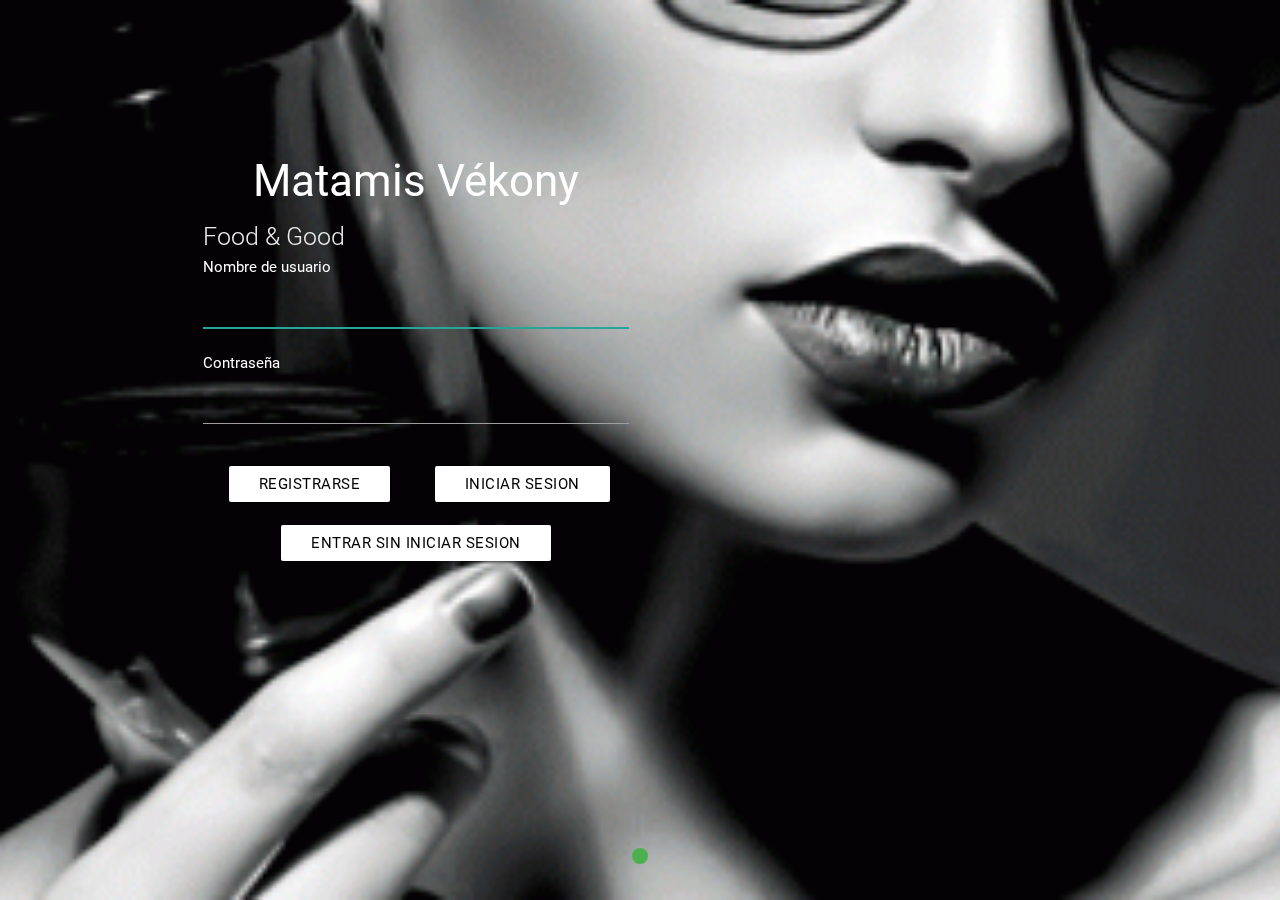
<file: Dulceria/index.html>
<!DOCTYPE html>
<html lang="es">
<head>
	<meta charset="UTF-8">
	<title>Matamis Vékony</title>
	<meta name="viewport" content="width=device-width, initial-scale=1.0" >
	<link rel="stylesheet" href="css/materialize.min.css">
	<link href="https://fonts.googleapis.com/icon?family=Material+Icons" rel="stylesheet">
	<link rel="stylesheet" href="css/style.css">
</head>
<body>
	<div class="slider fullscreen">
		<ul class="slides">
			<li>
				<img class="responsive-img" src="img/First.gif"> <!-- random image -->
				<div class="caption left-align">
					<div class="row">
						<div class="col s12 m10 l7 xl6">
							<h3 class="center-align " font-family="Times New Roman">Matamis Vékony</h3>
							<h5 class="light grey-text text-lighten-3">Food & Good</h5>
							<form action="ingresar.php" class="form_signin" method="POST">
								<h6>Nombre de usuario</h6>
								<input type="text" name="nombre" required autofocus >
								<h6>Contraseña</h6>
								<input type="password" name="contraseña" required>
								<div class="row center-align">
									<div class="col l6 m6 s12 ">
										<br>
										<a id="registrar" class="btn waves-effect white black-text darken-text-2 " href="./php/registro.php">Registrarse</a>
									</div>
									<div class="col l6 m6 s12">
										<br>
										<a id="iniciarsesion" class="btn waves-effect white black-text darken-text-2" href="./php/iniciarsesion.php">Iniciar sesion</a>
									</div>
									<div class="col l12 s12 m12">
										<br>
										<a id="iniciarsesion" class="btn waves-effect white black-text darken-text-2" href="pagprinc.html">Entrar sin iniciar sesion</a>
									</div>
								</div>
							</form>
						</div>
					</div>
				</div>
			</li>
		</ul>
	</div>
</body>
<script src="jquery-3.2.1.min.js"></script>
<script src="js/materialize.min.js"></script>
<script src="js/app.js"></script>
<script>
	$(document).ready(function(){
		$('.slider').slider();
	});
</script>
<!--<SCRIPT type="text/javascript">
      function mi_onload() {
         . . .
      }

      var ventana = window.open("sources/OXXO.mp4")
      if (ventana) ventana.onload = mi_onload
</SCRIPT>-->
</html>
</file>
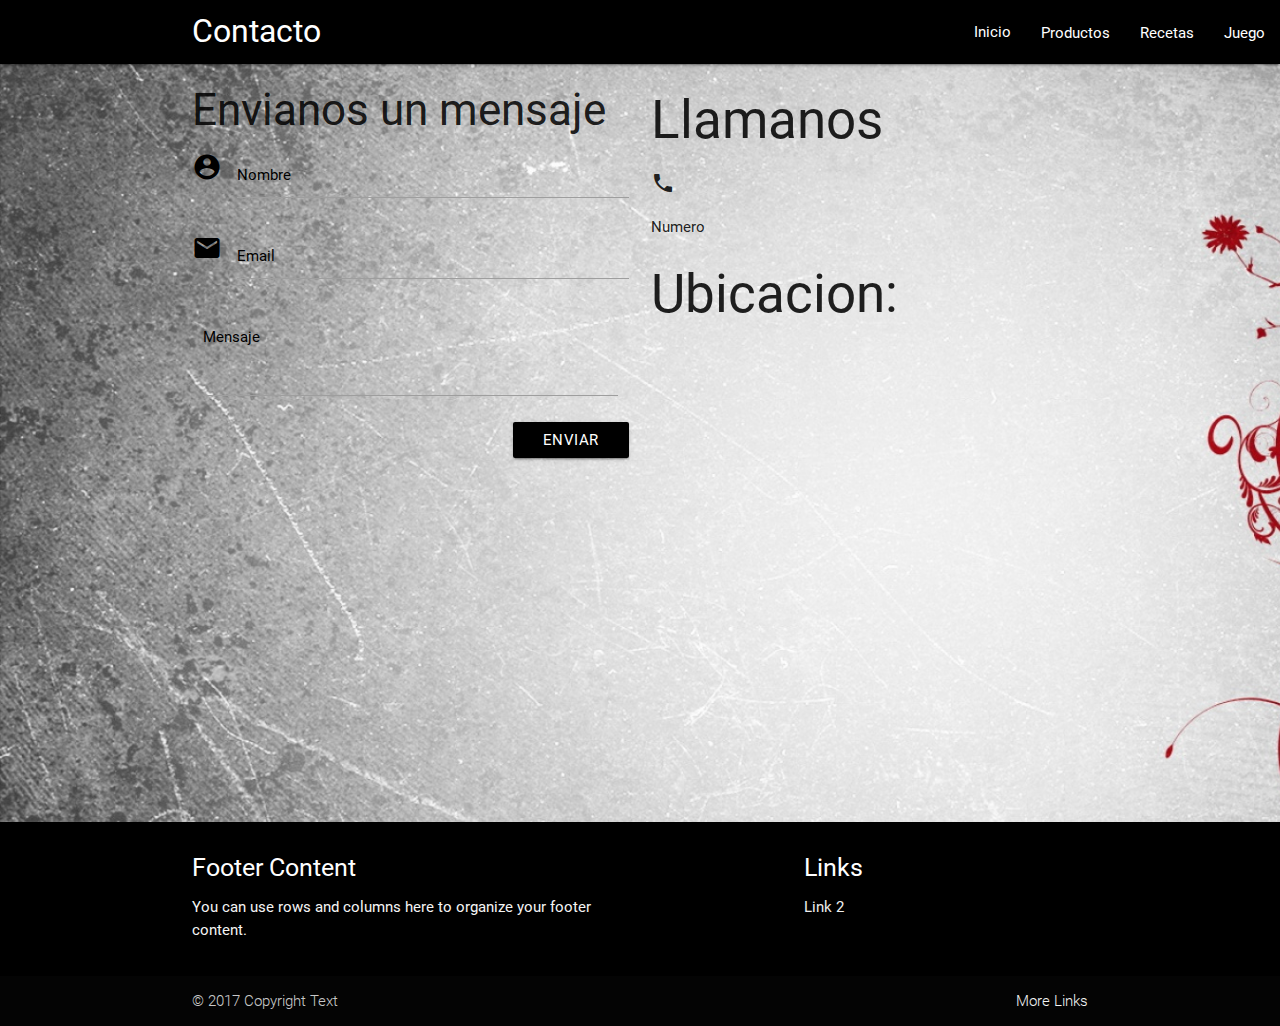
<file: Dulceria/contacto.html>
<!DOCTYPE html>
<html lang="es">
<head>
    <meta charset="UTF-8">
    <title>Matamis Vékony</title>
    <meta name="viewport" content="width=device-width, initial-scale=1.0" >
    <link rel="stylesheet" href="css/materialize.css">
    <link href="https://fonts.googleapis.com/icon?family=Material+Icons" rel="stylesheet">
    <link rel="stylesheet" href="css/style.css">

</head>
<body class="Fondo3">
    <nav>
        <div class="nav-wrapper black">

            <div class="container left-align">
              <a href="#!" class="brand-logo" >Contacto</a>  
          </div>
          <ul class="right hide-on-med-and-down">
            <li><a href="index.html">Inicio</a></li>
            <li><a class="waves-effect" href="productos.html">Productos</a></li>
            <li><a class="waves-effect" href="recetas.html">Recetas</a></li>
            <li><a class="waves-effect" href="juego.html">Juego</a></li>
        </ul>
        <ul id="slide-out" class="side-nav">
            <li><div class="user-view">
              <div class="background">
                <img src="img/fondo1.jpg">
            </div>
            <a href="#!user"><img class="circle" src="img/Dulcehabitante4.png"></a>
            <div class="chip lighten-5 z-depth-1">
                <img src="img/Dulcehabitante.png" alt="Contact Ceci Silva" href="https://www.facebook.com/cecilia.luna.31337">
                Ceci Silva
            </div>
            <div class="chip lighten-5 z-depth-1">
                <img src="img/Dulcehabitante2.png" alt="Contact Vicente andrade">
                Vic. Andrade
            </div>
            <div class="chip">
                <img src="img/Dulcehabitante3.png" alt="Contact Balbu">
                Balbu
            </div>
            <a href="#!name"><span class="white-text name">John Doe</span></a>
            <a href="#!email"><span class="white-text email">jdandturk@gmail.com</span></a>
        </div></li>
        <li><a href="index.html"><i class="material-icons">cloud</i>Inicio</a></li>
        <li><a class="waves-effect" href="productos.html">Productos</a></li>
        <li><a class="waves-effect" href="recetas.html">Recetas</a></li>
        <li><a class="waves-effect" href="juego.html">Juego</a></li>
        <li><a class="waves-effect" href="contacto.html">Contacto</a></li>
        <li><div class="divider"></div></li>
        <li><a class="waves-effect" href="">Cerrar Sesión</a></li>

    </ul>
    <a href="#" data-activates="slide-out" class="button-collapse"><i class="material-icons">menu</i></a>
    
</div>
</nav>
<main>
   <div class="container">
      <div class="row">
        <div class="col s12 m6 ">
          <h3>Envianos un mensaje</h3>
          <form action="mailto:cesos1104@gmail.com">
          <div class="input-field black-text">
            <i class="material-icons prefix">account_circle</i>
            <input type="text" id="icon-prefix" class="validate">
            <label class="black-text" for="icon_mail ">Nombre</label>
            <div class="input-field ">
              <i class="material-icons prefix">mail</i>
              <input type="text" id="icon-prefix" class="validate">
              <label class="black-text" for="icon_mail " data-error="Correo no valido" data-success="Correo valido">Email</label>
            </div>
          </div>
          <div class="input-field col s12">
          <textarea id="textarea1" class="materialize-textarea"></textarea>
          <label class="black-text" for="textarea1">Mensaje</label>
          </div>
          <input type="submit" value="enviar" class="btn black right">
        </div>
        </form>
        <div class="col s12 m6">
          <h2>Llamanos</h2>

          <i class="material-icons">call</i>
          <p>Numero</p>
          <h2>Ubicacion:</h2>
          <iframe class="responsive-img" src="https://www.google.com/maps/embed?pb=!1m14!1m8!1m3!1d7524.857674212772!2d-99.13524687066956!3d19.437069128242204!3m2!1i1024!2i768!4f13.1!3m3!1m2!1s0x0%3A0xe1b6179f1783cac5!2sEx+Teresa+Arte+Actual!5e0!3m2!1ses-419!2smx!4v1508357571626" width="600" height="450" frameborder="0" style="border:0" allowfullscreen></iframe>
        </div>
      </div>
    </div>
</main>
<footer class="page-footer black">
  <div class="container">
    <div class="row">
      <div class="col l6 s12">
        <h5 class="white-text">Footer Content</h5>
        <p class="grey-text text-lighten-4">You can use rows and columns here to organize your footer content.</p>
    </div>
    <div class="col l4 offset-l2 s12">
        <h5 class="white-text">Links</h5>
        <ul>
          <li></li>
          <li><a class="grey-text text-lighten-3" href="#!">Link 2</a></li>
      </ul>
  </div>
</div>
</div>
<div class="footer-copyright">
    <div class="container">
        © 2017 Copyright Text
        <a class="grey-text text-lighten-4 right" href="#!">More Links</a>
    </div>
</div>
</footer>
</body>
<script src="jquery-3.2.1.min.js"></script>
<script src="js/materialize.min.js"></script>
<script>
    $('.carousel').carousel();
    $(".button-collapse").sideNav();
</script>
<script async defer src="https://buttons.github.io/buttons.js"></script>
</html>
</file>
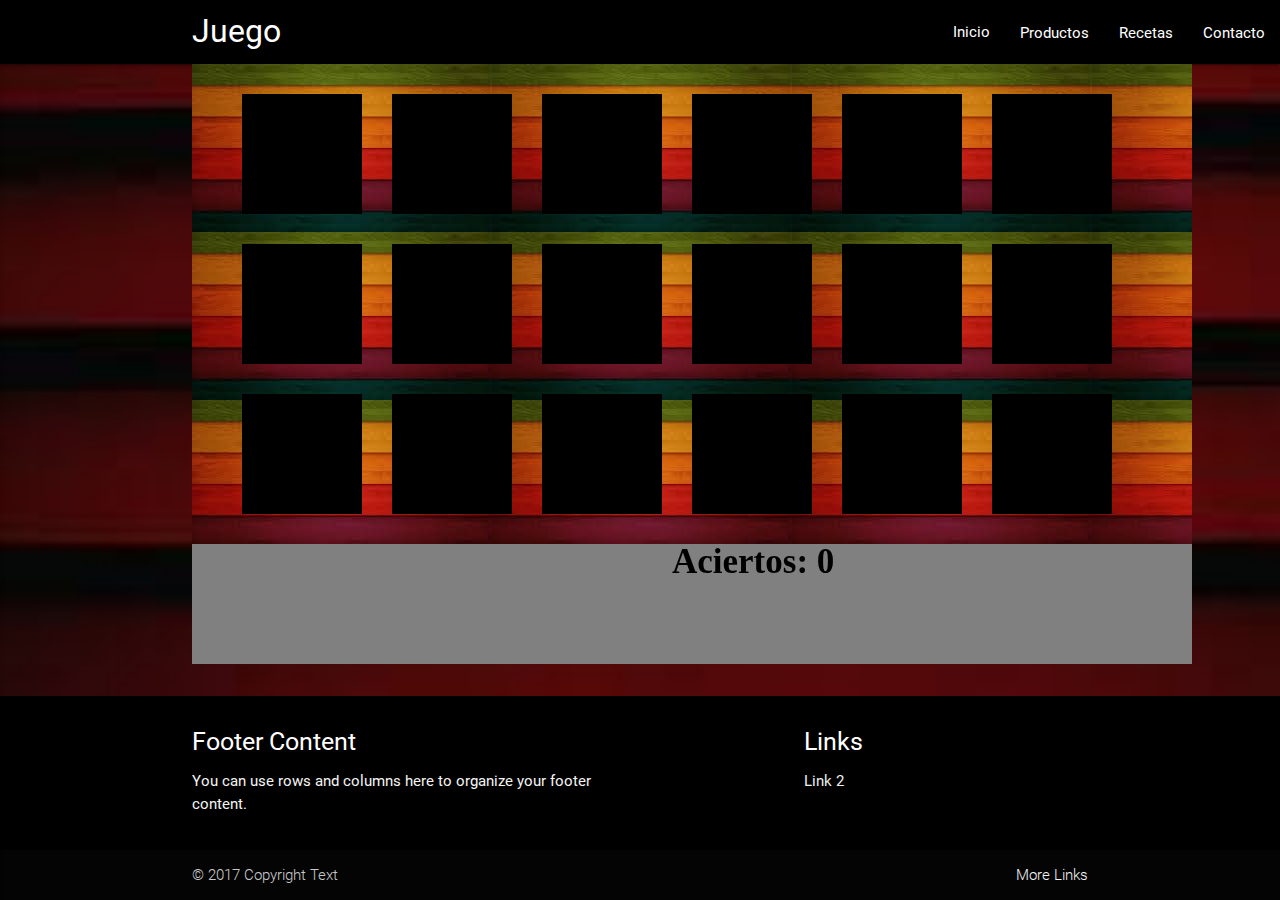
<file: Dulceria/juego.html>
<!DOCTYPE html>
<html lang="es">
<head>
    <meta charset="UTF-8">
    <title>Matamis Vékony</title>
    <meta name="viewport" content="width=device-width, initial-scale=1.0" >
    <link rel="stylesheet" href="css/materialize.css">
    <link href="https://fonts.googleapis.com/icon?family=Material+Icons" rel="stylesheet">
    <link rel="stylesheet" href="css/style.css">

</head>
<body class="Fondo">
    <nav>
        <div class="nav-wrapper black">

            <div class="container left-align">
              <a href="#!" class="brand-logo" >Juego</a>  
          </div>
          <ul class="right hide-on-med-and-down">
            <li><a href="index.html">Inicio</a></li>
            <li><a class="waves-effect" href="productos.html">Productos</a></li>
            <li><a class="waves-effect" href="recetas.html">Recetas</a></li>
            <li><a class="waves-effect" href="contacto.html">Contacto</a></li>
        </ul>
        <ul id="slide-out" class="side-nav">
            <li><div class="user-view">
              <div class="background">
                <img src="img/fondo1.jpg">
            </div>
            <a href="#!user"><img class="circle" src="img/Dulcehabitante4.png"></a>
            <div class="chip lighten-5 z-depth-1">
                <img src="img/Dulcehabitante.png" alt="Contact Ceci Silva" href="https://www.facebook.com/cecilia.luna.31337">
                Ceci Silva
            </div>
            <div class="chip lighten-5 z-depth-1">
                <img src="img/Dulcehabitante2.png" alt="Contact Vicente andrade">
                Vic. Andrade
            </div>
            <div class="chip">
                <img src="img/Dulcehabitante3.png" alt="Contact Balbu">
                Balbu
            </div>
            <a href="#!name"><span class="white-text name">John Doe</span></a>
            <a href="#!email"><span class="white-text email">jdandturk@gmail.com</span></a>
        </div></li>
        <li><a href="index.html"><i class="material-icons">cloud</i>Inicio</a></li>
        <li><a class="waves-effect" href="productos.html">Productos</a></li>
        <li><a class="waves-effect" href="recetas.html">Recetas</a></li>
        <li><a class="waves-effect" href="juego.html">Juego</a></li>
        <li><a class="waves-effect" href="contacto.html">Contacto</a></li>
        <li><div class="divider"></div></li>
        <li><a class="waves-effect" href="mobile.html">Cerrar Sesión</a></li>

    </ul>
    <a href="#" data-activates="slide-out" class="button-collapse"><i class="material-icons">menu</i></a>
</div>
</nav>
<main>
   <div class="container center-align">
       <canvas id="miCanvas"></canvas>
   </div>
</main>
<footer class="page-footer black">
  <div class="container">
    <div class="row">
      <div class="col l6 s12">
        <h5 class="white-text">Footer Content</h5>
        <p class="grey-text text-lighten-4">You can use rows and columns here to organize your footer content.</p>
    </div>
    <div class="col l4 offset-l2 s12">
        <h5 class="white-text">Links</h5>
        <ul>
          <li></li>
          <li><a class="grey-text text-lighten-3" href="#!">Link 2</a></li>
      </ul>
  </div>
</div>
</div>
<div class="footer-copyright">
    <div class="container">
        © 2017 Copyright Text
        <a class="grey-text text-lighten-4 right" href="#!">More Links</a>
    </div>
</div>
</footer>
</body>
<script src="jquery-3.2.1.min.js"></script>
<script src="js/materialize.min.js"></script>
<script src="js/juego.js"></script>
<script>
    $('.carousel').carousel();
    $(".button-collapse").sideNav();
</script>
<script async defer src="https://buttons.github.io/buttons.js"></script>
</html>
</file>
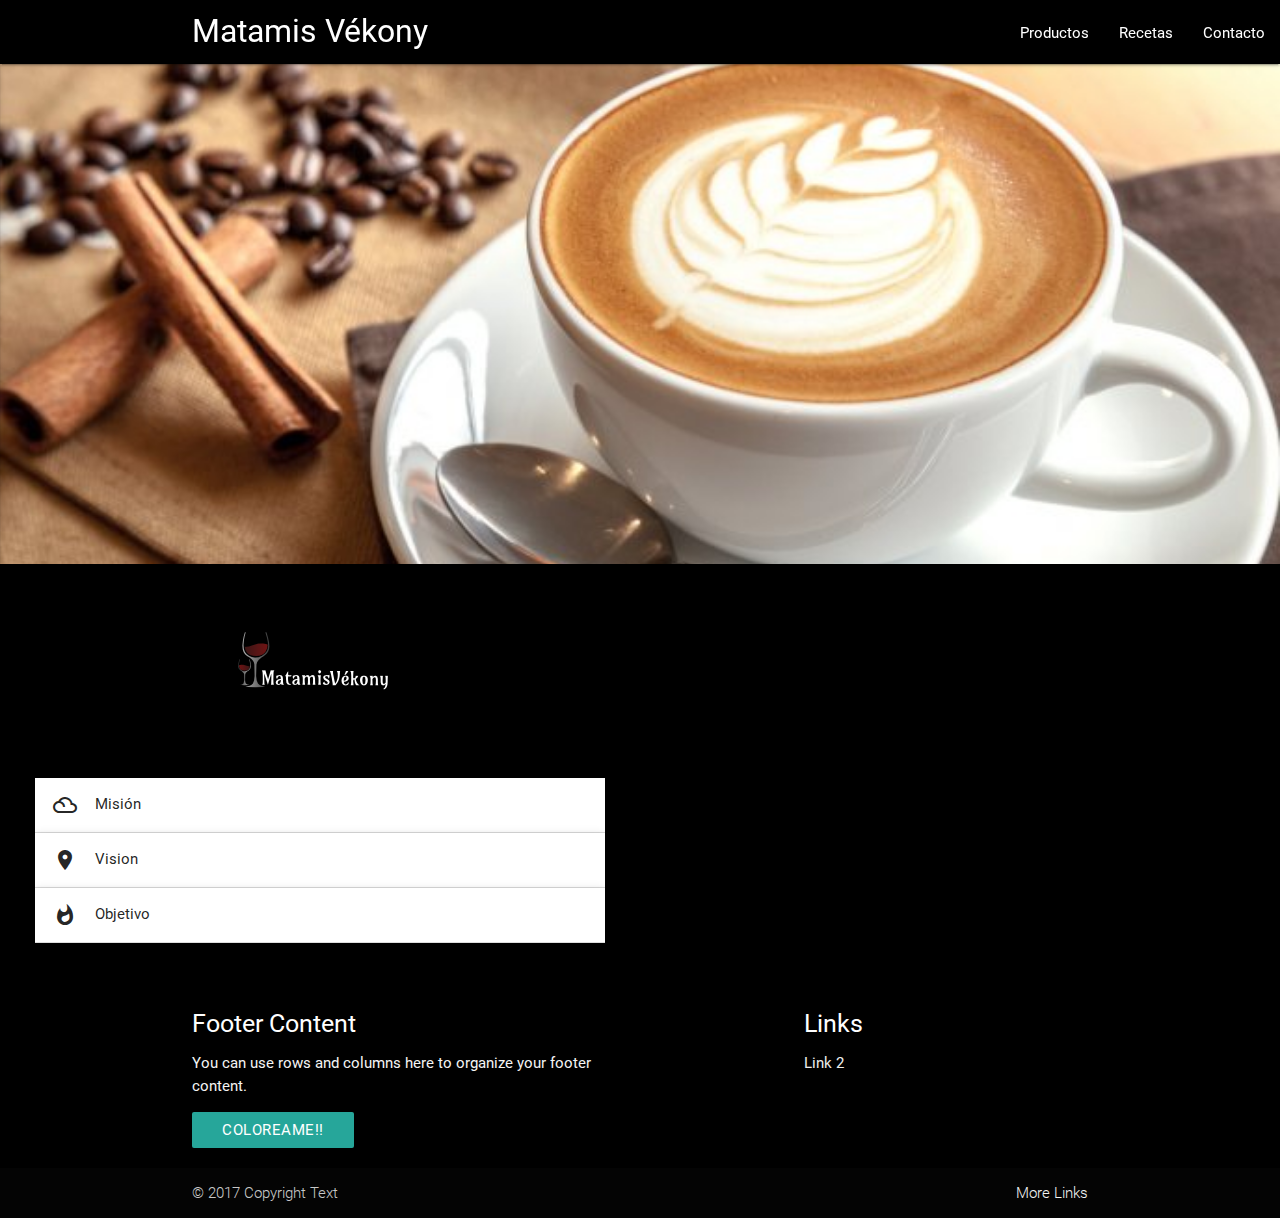
<file: Dulceria/pagprinc.html>
<!DOCTYPE html>
<html lang="es">
<head>
    <meta charset="UTF-8">
    <title>Matamis Vékony</title>
    <meta name="viewport" content="width=device-width, initial-scale=1.0" >
    <link rel="stylesheet" href="css/materialize.css">
    <link href="https://fonts.googleapis.com/icon?family=Material+Icons" rel="stylesheet">
    <link rel="stylesheet" href="css/style.css">

</head>
<body bgcolor="black">
    <nav>
        <div class="nav-wrapper black">

            <div class="container left-align">
              <a href="#!" class="brand-logo" >Matamis Vékony</a>  
          </div>
          <ul class="right hide-on-med-and-down">
            <li><a class="waves-effect" href="productos.html">Productos</a></li>
            <li><a class="waves-effect" href="recetas.html">Recetas</a></li>
            <li><a class="waves-effect" href="contacto.html">Contacto</a></li>
        </ul>
        <ul id="slide-out" class="side-nav">
            <li><div class="user-view">
              <div class="background">
                <img src="img/fondo1.jpg">
            </div>
            <a href="#!user"><img class="circle" src="img/Dulcehabitante4.png"></a>
            <div class="chip lighten-5 z-depth-1">
                <img src="img/Dulcehabitante.png" alt="Contact Ceci Silva" href="https://www.facebook.com/cecilia.luna.31337">
                Ceci Silva
            </div>
            <div class="chip lighten-5 z-depth-1">
                <img src="img/Dulcehabitante2.png" alt="Contact Vicente andrade">
                Vic. Andrade
            </div>
            <div class="chip">
                <img src="img/Dulcehabitante3.png" alt="Contact Balbu">
                Balbu
            </div>
            <a href="#!name"><span class="white-text name">John Doe</span></a>
            <a href="#!email"><span class="white-text email">jdandturk@gmail.com</span></a>
        </div></li>

        <li><a href="pagprinc.html"><i class="material-icons">cloud</i>Inicio</a></li>
        <li><a class="waves-effect" href="productos.html">Productos</a></li>
        <li><a class="waves-effect" href="recetas.html">Recetas</a></li>
        <li><a class="waves-effect" href="contacto.html">Contacto</a></li>
        <li><div class="divider"></div></li>
        <li><a class="waves-effect" href="index.html">Cerrar Sesión</a></li>

    </ul>
    <a href="#" data-activates="slide-out" class="button-collapse"><i class="material-icons">menu</i></a>
    
</div>
</nav>

<main>
    <div class="parallax-container">
      <div class="parallax"><img src="img/cafe.jpg"></div>
    </div>
    <div class="row">
         <div class="col s12 l6 center-align">
            <img src="img/Logo.png" alt="logo">
             <ul class="collapsible popout" data-collapsible="accordion">
    <li>
      <div class="collapsible-header"><i class="material-icons">filter_drama</i>Misión</div>
      <div class="collapsible-body white"><span>Ofrecer productos en gran variedad y precio, utilizando materia prima de la más alta calidad para satisfacer las necesidades y exigencias de nuestros distinguidos clientes.
Apoyados con una continua asesoría que asegura una mayor productividad y optima elaboración de los mismos.</span></div>
    </li>
    <li>
      <div class="collapsible-header"><i class="material-icons">place</i>Vision</div>
      <div class="collapsible-body white"><span>Será una empresa altamente competitiva, innovadora y sobresaliente en el mercado nacional de panaderías alcanzando un alto nivel de desarrollo humano y tecnológico.</span></div>
    </li>
    <li>
      <div class="collapsible-header"><i class="material-icons">whatshot</i>Objetivo</div>
      <div class="collapsible-body white"><span> Nuestro objetivo es que la gente se sienta a gusto e identificada con nuestros productos y que los clientes conozcan los servicios.</span></div>
    </li>
  </ul>
         </div>
    </div>   
</main>
<footer class="page-footer black">
  <div class="container">
    <div class="row">
      <div class="col l6 s12">
        <h5 class="white-text">Footer Content</h5>
        <p class="grey-text text-lighten-4">You can use rows and columns here to organize your footer content.</p>
        <a class='dropdown-button btn' href='#' data-activates='dropdown1'>Coloreame!!</a>
    <!-- Dropdown Structure -->
    <ul id='dropdown1' class='dropdown-content black'>
        <li><INPUT class='btn' VALUE="Rojo" onClick="sfondo('RED')"></li>
        <li><INPUT class='btn' VALUE="Azul" onClick="sfondo('BLUE')"></li>
        <li><INPUT class='btn' VALUE="Verde" onClick="sfondo('GREEN')"></li>
        <li><INPUT class='btn' VALUE="Naranja" onClick="sfondo('ORANGE')"></li>
        <li><INPUT class='btn' VALUE="Gris" onClick="sfondo('GRAY')"></li>
        <li><INPUT class='btn' VALUE="Amarillo" onClick="sfondo('YELLOW')"></li>
        <li><INPUT class='btn' VALUE="Blanco" onClick="sfondo('WHITE')"></li>
    </ul>
    </div>
    <div class="col l4 offset-l2 s12">
        <h5 class="white-text">Links</h5>
        <ul>
          <li></li>
          <li><a class="grey-text text-lighten-3" href="#!">Link 2</a></li>
      </ul>
  </div>
</div>
</div>
<div class="footer-copyright">
    <div class="container">

        © 2017 Copyright Text
        <a class="grey-text text-lighten-4 right" href="#!">More Links</a>
    </div>
</div>
</footer>
</body>
<script src="jquery-3.2.1.min.js"></script>
<script src="js/materialize.min.js"></script>
<script src="fondo.js"></script>
<script >
    $('.collapsible').collapsible();
    $('.carousel').carousel();
    $(".button-collapse").sideNav();
    $('.parallax').parallax();
    $('.pushpin-demo-nav').each(function() {
        var $this = $(this);
        var $target = $('#' + $(this).attr('data-target'));
        $this.pushpin({
          top: $target.offset().top,
          bottom: $target.offset().top + $target.outerHeight() - $this.height()
      });
    });
</script>
<script async defer src="https://buttons.github.io/buttons.js"></script>
</html>
</file>
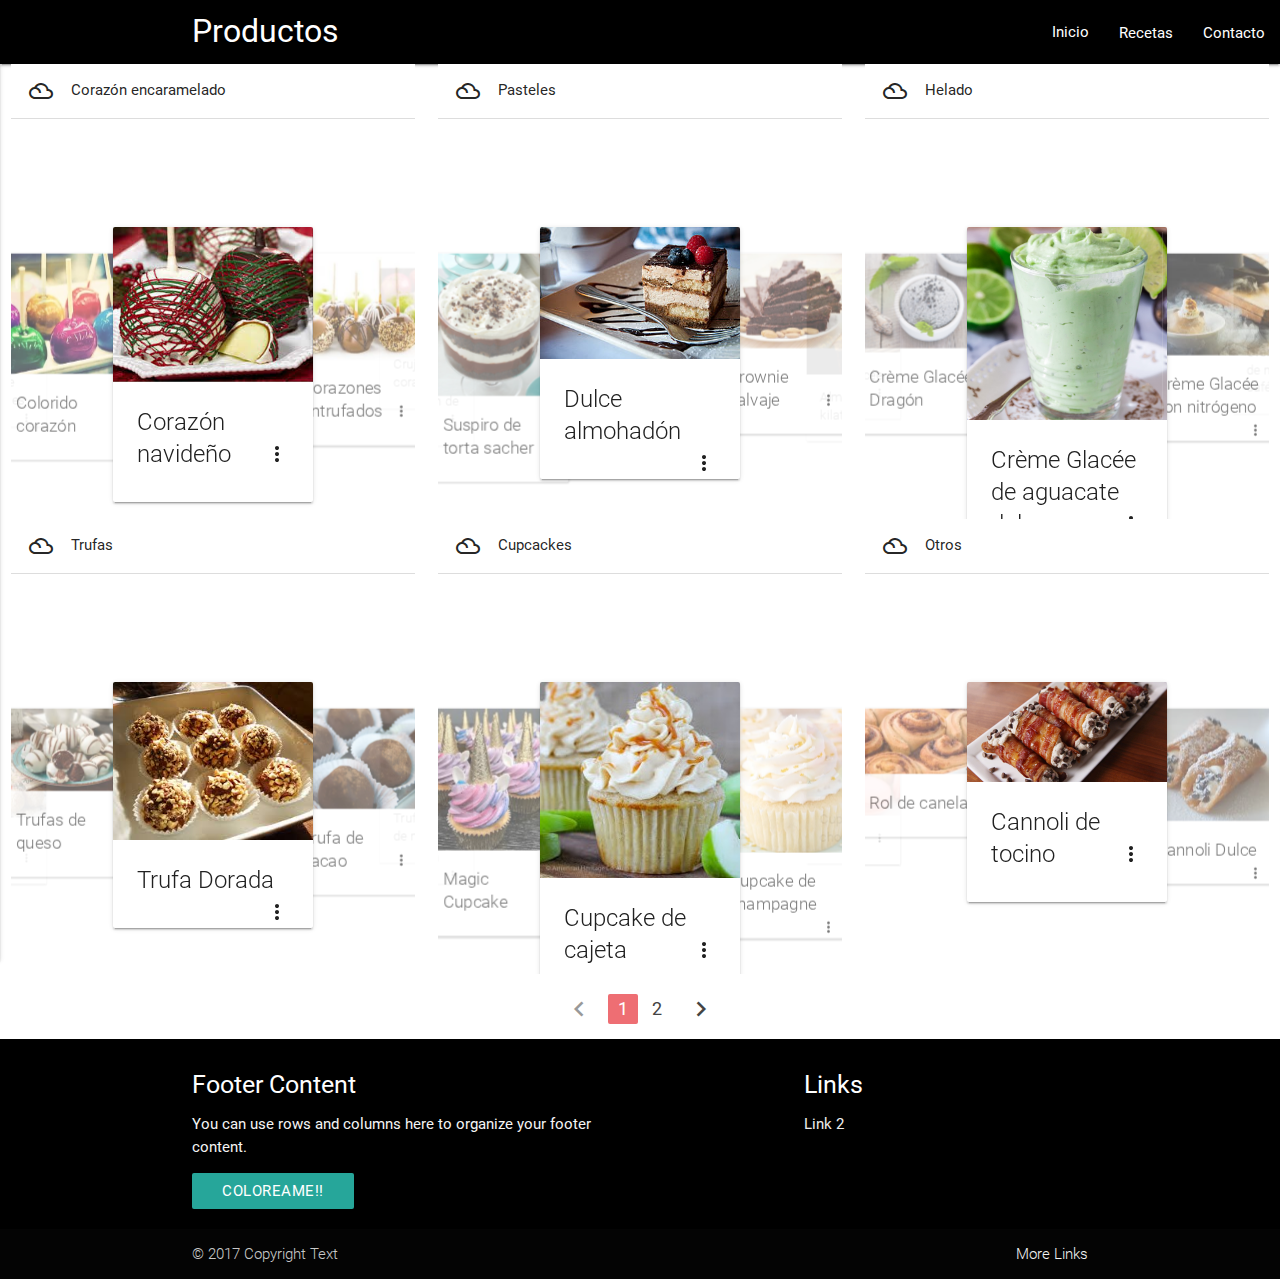
<file: Dulceria/productos.html>
<!DOCTYPE html>
<html lang="es">
<head>
    <meta charset="UTF-8">
    <title>Matamis Vékony</title>
    <meta name="viewport" content="width=device-width, initial-scale=1.0" >
    <link rel="stylesheet" href="css/materialize.css">
    <link href="https://fonts.googleapis.com/icon?family=Material+Icons" rel="stylesheet">
    <link rel="stylesheet" href="css/style.css">

</head>
<body>
    <nav>
        <div class="nav-wrapper black">

            <div class="container left-align">
              <a href="#!" class="brand-logo" >Productos</a>  
          </div>
          <ul class="right hide-on-med-and-down">
            <li><a href="index.html">Inicio</a></li>
            <li><a class="waves-effect" href="recetas.html">Recetas</a></li>
            <li><a class="waves-effect" href="contacto.html">Contacto</a></li>
        </ul>
        <ul id="slide-out" class="side-nav">
            <li><div class="user-view">
              <div class="background">
                <img src="img/fondo1.jpg">
            </div>
            <a href="#!user"><img class="circle" src="img/Dulcehabitante4.png"></a>
            <div class="chip lighten-5 z-depth-1">
                <img src="img/Dulcehabitante.png" alt="Contact Ceci Silva" href="https://www.facebook.com/cecilia.luna.31337">
                Ceci Silva
            </div>
            <div class="chip lighten-5 z-depth-1">
                <img src="img/Dulcehabitante2.png" alt="Contact Vicente andrade">
                Vic. Andrade
            </div>
            <div class="chip">
                <img src="img/Dulcehabitante3.png" alt="Contact Balbu">
                Balbu
            </div>
        </div></li>
        <li><a href="index.html"><i class="material-icons">cloud</i>Inicio</a></li>
        <li><a class="waves-effect" href="productos.html">Productos</a></li>
        <li><a class="waves-effect" href="mobile.html">Contacto</a></li>
        <li><div class="divider"></div></li>
        <li><a class="waves-effect" href="contacto.html">Cerrar Sesión</a></li>

    </ul>
    <a href="#" data-activates="slide-out" class="button-collapse"><i class="material-icons">menu</i></a>
    
</div>
</nav>
<main>
    <div class="row">

        <div class="col s12 l4 m6 ">
            <div class="collapsible-header "><i class="material-icons">filter_drama</i>Corazón encaramelado</div>
            <div class="carousel ">
                <!--Manzanas-->
                <!--Imagen 1-->
                <div class="carousel-item">
                    <div class="card ">
                        <div class="card-image waves-effect waves-block waves-light">
                            <img class="activator responsive-img" src="img/PManzanas.jpg">
                        </div>
                        <div class="card-content">
                            <span class="card-title activator grey-text text-darken-4">Corazón navideño<i class="material-icons right ">more_vert</i></span>  
                        </div> 
                        <div class="card-reveal">
                            <span class="card-title grey-text text-darken-4">Corazón navideño (Manzana de temporada)<i class="material-icons right">close</i></span>
                            <p>
                            Manzana cubierta de chocolate con un poco de amor navideño, perfecto para las próximas fechas decembrinas.
                            </p>
                            <i class="material-icons btn right btn-floating waves-effect waves-light">add</i>
                        </div>   
                    </div>
                </div>
                <!--Imagen 2-->
                <div class="carousel-item">
                    <div class="card ">
                        <div class="card-image waves-effect waves-block waves-light">
                            <img class="activator responsive-img" src="img/PManzanas2.jpg">
                        </div>
                        <div class="card-content">
                            <span class="card-title activator grey-text text-darken-4">Corazones entrufados<i class="material-icons right ">more_vert</i></span>  
                        </div> 
                        <div class="card-reveal"
                            <span class="card-title grey-text text-darken-4">Corazón entrufado<i class="material-icons right">close</i></span>
                            <p>Manzana cubierta de trufa de chocolate amargo</p>
                            <i class="material-icons btn right btn-floating waves-effect waves-light">add</i>
                        </div>   
                    </div>
                </div>
                <!--Imagen 3-->
                <div class="carousel-item">
                    <div class="card ">
                        <div class="card-image waves-effect waves-block waves-light">
                            <img class="activator responsive-img" src="img/PManzanas3.jpg">
                        </div>
                        <div class="card-content">
                            <span class="card-title activator grey-text text-darken-4">Crujiente corazón<i class="material-icons right ">more_vert</i></span>  
                        </div> 
                        <div class="card-reveal">
                            <span class="card-title grey-text text-darken-4">Crujiente corazón<i class="material-icons right">close</i></span>
                            <p>Manzana cubierta de chocolate con topping crujiente de nuez</p>
                            <i class="material-icons btn right btn-floating waves-effect waves-light">add</i>
                        </div>   
                    </div>
                </div>
                <!--Imagen 4-->
                <div class="carousel-item">
                    <div class="card ">
                        <div class="card-image waves-effect waves-block waves-light">
                            <img class="activator responsive-img" src="img/PManzanas4.jpg">
                        </div>
                        <div class="card-content">
                            <span class="card-title activator grey-text text-darken-4">Corazón de Blancanieves<i class="material-icons right ">more_vert</i></span>  
                        </div> 
                        <div class="card-reveal">
                            <span class="card-title grey-text text-darken-4">Corazón de Blancanieves<i class="material-icons right">close</i></span>
                            <p>Manzana cubierta con fresco caramelo rojo</p>
                            <i class="material-icons btn right btn-floating waves-effect waves-light">add</i>
                        </div>   
                    </div>
                </div>
                <!--Imagen 5-->
                <div class="carousel-item">
                    <div class="card ">
                        <div class="card-image waves-effect waves-block waves-light">
                            <img class="activator responsive-img" src="img/PManzanas5.jpg">
                        </div>
                        <div class="card-content">
                            <span class="card-title activator grey-text text-darken-4">Colorido corazón<i class="material-icons right ">more_vert</i></span>  
                        </div> 
                        <div class="card-reveal">
                            <span class="card-title grey-text text-darken-4">Colorido Corazón<i class="material-icons right">close</i></span>
                            <p>Manzanas cubiertas de caramelo en el color que desees</p>
                            <i class="material-icons btn right btn-floating waves-effect waves-light">add</i>
                        </div>   
                    </div>
                </div>
            </div>
        </div>
        <div class="col s12 l4 m6 ">
            <div class="collapsible-header"><i class="material-icons">filter_drama</i>Pasteles</div>
            <div class="carousel ">
                <!--POSTRES PASTELES-->
                <!--Imagen 1-->
                <div class="carousel-item">
                    <div class="card ">
                        <div class="card-image waves-effect waves-block waves-light">
                            <img class="activator responsive-img" src="img/PPostrestiramisu.jpg">
                        </div>
                        <div class="card-content">
                            <span class="card-title activator grey-text text-darken-4">Dulce almohadón<i class="material-icons right ">more_vert</i></span>  
                        </div> 
                        <div class="card-reveal">
                            <span class="card-title grey-text text-darken-4">Dulce almohadón<i class="material-icons right">close</i></span>
                            <p>Pastel con relleno de chocolate y glasiado de ganage, perfecto para amar.</p>
                            <i class="material-icons btn right btn-floating waves-effect waves-light">add</i>
                        </div>   
                    </div>
                </div>
                <!--Imagen 2-->
                <div class="carousel-item">
                    <div class="card ">
                        <div class="card-image waves-effect waves-block waves-light">
                            <img class="activator responsive-img" src="img/PPostretortanegradeldiablo.jpg">
                        </div>
                        <div class="card-content">
                            <span class="card-title activator grey-text text-darken-4">Brownie salvaje<i class="material-icons right ">more_vert</i></span>  
                        </div> 
                        <div class="card-reveal">
                            <span class="card-title grey-text text-darken-4">Brownie salvaje<i class="material-icons right">close</i></span>
                            <p>Brownie suave cubierto de chocolate, delicioso para compartir con quienes más amas </p>
                            <i class="material-icons btn right btn-floating waves-effect waves-light">add</i>
                        </div>   
                    </div>
                </div>
                <!--Imagen 3-->
                <div class="carousel-item">
                    <div class="card ">
                        <div class="card-image waves-effect waves-block waves-light">
                            <img class="activator responsive-img" src="img/PPostrepasteldeoro.jpg">
                        </div>
                        <div class="card-content">
                            <span class="card-title activator grey-text text-darken-4">Almohadón kilate<i class="material-icons right ">more_vert</i></span>  
                        </div> 
                        <div class="card-reveal">
                            <span class="card-title grey-text text-darken-4">Almohadón kilate<i class="material-icons right">close</i></span>
                            <p>Almohadón curbierto de oro comestible, para esas ocaciones tan especiales donde no puedes dejar pasar el momento.</p>
                            <i class="material-icons btn right btn-floating waves-effect waves-light">add</i>
                        </div>   
                    </div>
                </div>
                <!--Imagen 4-->
                <div class="carousel-item">
                    <div class="card ">
                        <div class="card-image waves-effect waves-block waves-light">
                            <img class="activator responsive-img" src="img/PPostrepavlova.jpg">
                        </div>
                        <div class="card-content">
                            <span class="card-title activator grey-text text-darken-4">Almohadón de merengue<i class="material-icons right ">more_vert</i></span>  
                        </div> 
                        <div class="card-reveal">
                            <span class="card-title grey-text text-darken-4">Almohadón de merengue<i class="material-icons right">close</i></span>
                            <p>Delicioso Almohadón (panqué de vainilla) dentro de un copo de merengue suizo y adornado con frutos rojos.</p>
                            <i class="material-icons btn right btn-floating waves-effect waves-light">add</i>
                        </div>   
                    </div>
                </div>
                <!--Imagen 5-->
                <div class="carousel-item">
                    <div class="card ">
                        <div class="card-image waves-effect waves-block waves-light">
                            <img class="activator responsive-img" src="img/PPostretrifledechocolate.jpg">
                        </div>
                        <div class="card-content">
                            <span class="card-title activator grey-text text-darken-4">Suspiro de torta sacher<i class="material-icons right ">more_vert</i></span>  
                        </div> 
                        <div class="card-reveal">
                            <span class="card-title grey-text text-darken-4">Suspiro de torta sacher<i class="material-icons right">close</i></span>
                            <p>Nuestro almohadón sacher dentro de una copa y con el mejor y con mayo cantidad de delicioso amor del chocolate</p>
                            <i class="material-icons btn right btn-floating waves-effect waves-light">add</i>
                        </div>   
                    </div>
                </div>
            </div>
        </div>
        <div class="col s12 l4 m6 ">
            <div class="collapsible-header"><i class="material-icons">filter_drama</i>Helado</div>
            <div class="carousel ">
                <!--POSTRE HELADO-->
                <!--Imagen 1-->
                <div class="carousel-item">
                    <div class="card ">
                        <div class="card-image waves-effect waves-block waves-light">
                            <img class="activator responsive-img" src="img/PMousseaguacate.jpg">
                        </div>
                        <div class="card-content">
                            <span class="card-title activator grey-text text-darken-4"> Crème Glacée de aguacate dulce<i class="material-icons right ">more_vert</i></span>  
                        </div> 
                        <div class="card-reveal">
                            <span class="card-title grey-text text-darken-4"> Crème Glacée de aguacate dulce<i class="material-icons right">close</i></span>
                            <p>Si eres amante del aguacate, ésta es una dulce opción para difrutar en días calurosos</p>
                            <i class="material-icons btn right btn-floating waves-effect waves-light">add</i>
                        </div>   
                    </div>
                </div>
                <!--Imagen 2-->
                <div class="carousel-item">
                    <div class="card ">
                        <div class="card-image waves-effect waves-block waves-light">
                            <img class="activator responsive-img" src="img/PPostreheladoconnitrogeno.jpg">
                        </div>
                        <div class="card-content">
                            <span class="card-title activator grey-text text-darken-4"> Crème Glacée con nitrógeno<i class="material-icons right ">more_vert</i></span>  
                        </div> 
                        <div class="card-reveal">
                            <span class="card-title grey-text text-darken-4">Crème Glacée nebuloso<i class="material-icons right">close</i></span>
                            <p>Un Crème Glacée que no se hace con un método tradicional, sino con nitrógeno, podrás obtener la hermosa experiencia de la humificación que presentará el nitrógeno al abrirlo y su suave textura</p>
                            <i class="material-icons btn right btn-floating waves-effect waves-light">add</i>
                        </div>   
                    </div>
                </div>
                <!--Imagen 3-->
                <div class="carousel-item">
                    <div class="card ">
                        <div class="card-image waves-effect waves-block waves-light">
                            <img class="activator responsive-img" src="img/PPostregulamelaka.jpg">
                        </div>
                        <div class="card-content">
                            <span class="card-title activator grey-text text-darken-4">Crème Glacée de mango con café<i class="material-icons right ">more_vert</i></span>  
                        </div> 
                        <div class="card-reveal">
                            <span class="card-title grey-text text-darken-4">Crème Glacée de mango con café<i class="material-icons right">close</i></span>
                            <p>Crème Glacée con base de mango que te hace obtener al final de cada suspiro un delicado sabor a café</p>
                            <i class="material-icons btn right btn-floating waves-effect waves-light">add</i>
                        </div>   
                    </div>
                </div>
                <!--Imagen 4-->
                <div class="carousel-item">
                    <div class="card ">
                        <div class="card-image waves-effect waves-block waves-light">
                            <img class="activator responsive-img" src="img/PPostredango.jpg">
                        </div>
                        <div class="card-content">
                            <span class="card-title activator grey-text text-darken-4">Crème Glacée Bolitas<i class="material-icons right ">more_vert</i></span>  
                        </div> 
                        <div class="card-reveal">
                            <span class="card-title grey-text text-darken-4">Titulo<i class="material-icons right">close</i></span>
                            <p>Bolias de helado en tres diferentes saboras, limón fresa y lichi</p>
                            <i class="material-icons btn right btn-floating waves-effect waves-light">add</i>
                        </div>   
                    </div>
                </div>
                <!--Imagen 5-->
                <div class="carousel-item">
                    <div class="card ">
                        <div class="card-image waves-effect waves-block waves-light">
                            <img class="activator responsive-img" src="img/Pheladodesesamo.jpg">
                        </div>
                        <div class="card-content">
                            <span class="card-title activator grey-text text-darken-4">Crème Glacée Dragón<i class="material-icons right ">more_vert</i></span>  
                        </div> 
                        <div class="card-reveal">
                            <span class="card-title grey-text text-darken-4">Crème Glacée Dragón<i class="material-icons right">close</i></span>
                            <p>Haldo basado de fruta del dragón son un sutil y refrescante sabor</p>
                            <i class="material-icons btn right btn-floating waves-effect waves-light">add</i>
                        </div>   
                    </div>
                </div>
            </div>
        </div>
        <div class="col s12 l4 m6">
            <div class="collapsible-header"><i class="material-icons">filter_drama</i>Trufas</div>
            <div class="carousel">
                <!--TRUFAS-->
                <!--Imagen 1-->
                <div class="carousel-item">
                    <div class="card ">
                        <div class="card-image waves-effect waves-block waves-light">
                            <img class="activator responsive-img" src="img/PTrufasconnuezdeindia.jpg">
                        </div>
                        <div class="card-content">
                            <span class="card-title activator grey-text text-darken-4">Trufa Dorada<i class="material-icons right ">more_vert</i></span>  
                        </div> 
                        <div class="card-reveal">
                            <span class="card-title grey-text text-darken-4">Trufa Dorada<i class="material-icons right">close</i></span>
                            <p>Trufa con topping de bolitas de oro comestible para deliciosas ocaciones</p>
                            <i class="material-icons btn right btn-floating waves-effect waves-light">add</i>
                        </div>   
                    </div>
                </div>
                <!--Imagen 2-->
                <div class="carousel-item">
                    <div class="card ">
                        <div class="card-image waves-effect waves-block waves-light">
                            <img class="activator responsive-img" src="img/PTrufasdecameo.jpg">
                        </div>
                        <div class="card-content">
                            <span class="card-title activator grey-text text-darken-4">Trufa de cacao<i class="material-icons right ">more_vert</i></span>  
                        </div> 
                        <div class="card-reveal">
                            <span class="card-title grey-text text-darken-4">Trufa de cacao<i class="material-icons right">close</i></span>
                            <p>Trufa de chocolate amargo para los amantes del caco sin sabores dulces extremosos</p>
                            <i class="material-icons btn right btn-floating waves-effect waves-light">add</i>
                        </div>   
                    </div>
                </div>
                <!--Imagen 3-->
                <div class="carousel-item">
                    <div class="card ">
                        <div class="card-image waves-effect waves-block waves-light">
                            <img class="activator responsive-img" src="img/PTrufaslicordementa.jpg">
                        </div>
                        <div class="card-content">
                            <span class="card-title activator grey-text text-darken-4">Trufas de licor de menta<i class="material-icons right ">more_vert</i></span>  
                        </div> 
                        <div class="card-reveal">
                            <span class="card-title grey-text text-darken-4">Trufas de licor de menta<i class="material-icons right">close</i></span>
                            <p>Trufas de chocolate con un sutil toque de caramelo con un cremoso relleno de menta, un dulce y refrescante sabor para paladares exigentes.</p>
                            <i class="material-icons btn right btn-floating waves-effect waves-light">add</i>
                        </div>   
                    </div>
                </div>
                <!--Imagen 4-->
                <div class="carousel-item">
                    <div class="card ">
                        <div class="card-image waves-effect waves-block waves-light">
                            <img class="activator responsive-img" src="img/PTrufasdeavena.jpg">
                        </div>
                        <div class="card-content">
                            <span class="card-title activator grey-text text-darken-4">Trufa de avena<i class="material-icons right ">more_vert</i></span>  
                        </div> 
                        <div class="card-reveal">
                            <span class="card-title grey-text text-darken-4">Trufa de avena<i class="material-icons right">close</i></span>
                            <p>Trufas basadas en el sabor qeiibrado del chocolate con la avena, un dulce bajo en calorías pero con un exquisito sabor, que gracias a la avena lo vuelve un hermoso complemento al paladar</p>
                            <i class="material-icons btn right btn-floating waves-effect waves-light">add</i>
                        </div>   
                    </div>
                </div>
                <!--Imagen 5-->
                <div class="carousel-item">
                    <div class="card ">
                        <div class="card-image waves-effect waves-block waves-light">
                            <img class="activator responsive-img" src="img/PTrufasquesoychocolate.jpg">
                        </div>
                        <div class="card-content">
                            <span class="card-title activator grey-text text-darken-4">Trufas de queso<i class="material-icons right ">more_vert</i></span>  
                        </div> 
                        <div class="card-reveal">
                            <span class="card-title grey-text text-darken-4">Trufas de queso<i class="material-icons right">close</i></span>
                            <p>Trufa con relleno de chocolate líquido y con un glaseado basado en queso de cabra, es una trufa de sabor suave que al mexclarse con el chocolate se vuelve una sensasión diferente</p>
                            <i class="material-icons btn right btn-floating waves-effect waves-light">add</i>
                        </div>   
                    </div>
                </div>
            </div>
        </div>
        <div class="col s12 l4 m6 ">
            <div class="collapsible-header"><i class="material-icons">filter_drama</i>Cupcackes</div>
            <div class="carousel ">
              <!--Cupcackes-->
              <!--Imagen 1-->
              <div class="carousel-item">
                <div class="card ">
                    <div class="card-image waves-effect waves-block waves-light">
                        <img class="activator responsive-img" src="img/PCupcakescajeta.jpg">
                    </div>
                    <div class="card-content">
                        <span class="card-title activator grey-text text-darken-4">Cupcake de cajeta<i class="material-icons right ">more_vert</i></span>  
                    </div> 
                    <div class="card-reveal">
                        <span class="card-title grey-text text-darken-4">Cupcake de cajeta<i class="material-icons right">close</i></span>
                        <p>Cupcake hecho con pan de vainilla y con un delicioso sabor en su relleno de cajeta</p>
                        <i class="material-icons btn right btn-floating waves-effect waves-light">add</i>
                    </div>   
                </div>
            </div>
            <!--Imagen 2-->
            <div class="carousel-item">
                <div class="card ">
                    <div class="card-image waves-effect waves-block waves-light">
                        <img class="activator responsive-img" src="img/PCupcakeschampagne.jpg">
                    </div>
                    <div class="card-content">
                        <span class="card-title activator grey-text text-darken-4">Cupcake de champagne<i class="material-icons right ">more_vert</i></span>  
                    </div> 
                    <div class="card-reveal">
                        <span class="card-title grey-text text-darken-4">Cupcake de champagne<i class="material-icons right">close</i></span>
                        <p>Cupcake hecho a base de pan de coco y con relleno y topping de champagne, para esos deliciosos gustos delicados con sabores sutilmente burbujeantes.</p>
                        <i class="material-icons btn right btn-floating waves-effect waves-light">add</i>
                    </div>   
                </div>
            </div>
            <!--Imagen 3-->
            <div class="carousel-item">
                <div class="card ">
                    <div class="card-image waves-effect waves-block waves-light">
                        <img class="activator responsive-img" src="img/PCupcakeschocomenta.jpg">
                    </div>
                    <div class="card-content">
                        <span class="card-title activator grey-text text-darken-4">Cupcake chocomenta<i class="material-icons right ">more_vert</i></span>  
                    </div> 
                    <div class="card-reveal">
                        <span class="card-title grey-text text-darken-4">Cupcake chocomenta<i class="material-icons right">close</i></span>
                        <p>Cupcake con pan de chocolate y perlas de menta en el interior que te harás vibrar con sabores tan fuertes pero que ser unidos con su topping delicado de queso harán que el sabor se derrita en tu boca.</p>
                        <i class="material-icons btn right btn-floating waves-effect waves-light">add</i>
                    </div>   
                </div>
            </div>
            <!--Imagen 4-->
            <div class="carousel-item">
                <div class="card ">
                    <div class="card-image waves-effect waves-block waves-light">
                        <img class="activator responsive-img" src="img/PCupcakescomegalletas.jpg">
                    </div>
                    <div class="card-content">
                        <span class="card-title activator grey-text text-darken-4">Comegalletas<i class="material-icons right ">more_vert</i></span>  
                    </div> 
                    <div class="card-reveal">
                        <span class="card-title grey-text text-darken-4">Comegalletas<i class="material-icons right">close</i></span>
                        <p>Cupcake de moras con pan de vainilla que no solo contiene moras frescas, tales le dan un sabor extaciante a la covertura, que además cuenta con una galleta de chispas de chocolate, las favoritas de nuestro pequeño amigo el come galletas</p>
                        <i class="material-icons btn right btn-floating waves-effect waves-light">add</i>
                    </div>   
                </div>
            </div>
            <!--Imagen 5-->
            <div class="carousel-item">
                <div class="card ">
                    <div class="card-image waves-effect waves-block waves-light">
                        <img class="activator responsive-img" src="img/PCupcakesredvelvet.jpg">
                    </div>
                    <div class="card-content">
                        <span class="card-title activator grey-text text-darken-4">Cupcake Redvelvet<i class="material-icons right ">more_vert</i></span>  
                    </div> 
                    <div class="card-reveal">
                        <span class="card-title grey-text text-darken-4">Cupcake Redvelvet<i class="material-icons right">close</i></span>
                        <p>Cupcake con un suave pan, tan suave como el terciopelo y con un frost  suave de queso de cabra que da ese acides ante la dulcura de la suavidad del pan.</p>
                        <i class="material-icons btn right btn-floating waves-effect waves-light">add</i>
                    </div>   
                </div>
            </div>
            <!--Imagen 6-->
            <div class="carousel-item">
                <div class="card ">
                    <div class="card-image waves-effect waves-block waves-light">
                        <img class="activator responsive-img" src="img/PCupcakestrufanegra.jpg">
                    </div>
                    <div class="card-content">
                        <span class="card-title activator grey-text text-darken-4">Cupcake de trufa negra<i class="material-icons right ">more_vert</i></span>  
                    </div> 
                    <div class="card-reveal">
                        <span class="card-title grey-text text-darken-4">Cupcake de trufa negra<i class="material-icons right">close</i></span>
                        <p>Cupcake con panqué marmoleado de vainilla y chocolate relleno de trufas de chocolate amargo con glaseado de queso crema y topping de trufa espolvoreada.</p>
                        <i class="material-icons btn right btn-floating waves-effect waves-light">add</i>
                    </div>   
                </div>
            </div>
            <!--Imagen 7-->
            <div class="carousel-item">
                <div class="card ">
                    <div class="card-image waves-effect waves-block waves-light">
                        <img class="activator responsive-img" src="img/PCupcakesunicornio.jpg">
                    </div>
                    <div class="card-content">
                        <span class="card-title activator grey-text text-darken-4">Magic Cupcake<i class="material-icons right ">more_vert</i></span>  
                    </div> 
                    <div class="card-reveal">
                        <span class="card-title grey-text text-darken-4">Magic Cupcake<i class="material-icons right">close</i></span>
                        <p>Cupcake con temática de unicornio, un magico sabor con su panqué de queso y frost de vainilla con hermosos colores, tiene un delicioso cuerno de oro comestible para sentir la magia pura del sabor.</p>
                        <i class="material-icons btn right btn-floating waves-effect waves-light">add</i>
                    </div>   
                </div>
            </div>
        </div>
    </div>
    
    <div class="col s12 l4 m6">
        <div class="collapsible-header"><i class="material-icons">filter_drama</i>Otros</div>
        <div class="carousel">
            <!--OTROS-->
            <!--Imagen 1-->
            <div class="carousel-item">
                <div class="card ">
                    <div class="card-image waves-effect waves-block waves-light">
                        <img class="activator responsive-img" src="img/PPostrecannolidetocino.jpg">
                    </div>
                    <div class="card-content">
                        <span class="card-title activator grey-text text-darken-4">Cannoli de tocino<i class="material-icons right ">more_vert</i></span>  
                    </div> 
                    <div class="card-reveal">
                        <span class="card-title grey-text text-darken-4">Cannoli de tocino<i class="material-icons right">close</i></span>
                        <p>Los cannolis tienen una tortilla hecha de rebanadas de tocino fritas con un relleno de queso crema y jalapeño. Un sabor diferente algo salado hasta para los paladares más exigentes</p>
                        <i class="material-icons btn right btn-floating waves-effect waves-light">add</i>
                    </div>   
                </div>
            </div>
            <!--Imagen 2-->
            <div class="carousel-item">
                <div class="card ">
                    <div class="card-image waves-effect waves-block waves-light">
                        <img class="activator responsive-img" src="img/PPostredecanolli.jpg">
                    </div>
                    <div class="card-content">
                        <span class="card-title activator grey-text text-darken-4">Cannoli Dulce<i class="material-icons right ">more_vert</i></span>  
                    </div> 
                    <div class="card-reveal">
                        <span class="card-title grey-text text-darken-4">Cannoli Dulce<i class="material-icons right">close</i></span>
                        <p>Nuestro cannolis dulces tiene  una masa crujiente en el exterior con un delicioso relleno de crema batida con chispas de chocolate que nos brindan sabores dulces y balanceados.</p>
                        <i class="material-icons btn right btn-floating waves-effect waves-light">add</i>
                    </div>   
                </div>
            </div>
            <!--Imagen 3-->
            <div class="carousel-item">
                <div class="card ">
                    <div class="card-image waves-effect waves-block waves-light">
                        <img class="activator responsive-img" src="img/PPostremacarons.jpg">
                    </div>
                    <div class="card-content">
                        <span class="card-title activator grey-text text-darken-4">Macarons<i class="material-icons right ">more_vert</i></span>  
                    </div> 
                    <div class="card-reveal">
                        <span class="card-title grey-text text-darken-4">Macarons<i class="material-icons right">close</i></span>
                        <p>Una receta legendaris de Europa ha sido traída por nuestros mejores reposteros, masas crujientes en el exterios y suaves por dentro, con rellenos cremosos y sabores inigualables en el país</p>
                        <i class="material-icons btn right btn-floating waves-effect waves-light">add</i>
                    </div>   
                </div>
            </div>
            <!--Imagen 4-->
            <div class="carousel-item">
                <div class="card ">
                    <div class="card-image waves-effect waves-block waves-light">
                        <img class="activator responsive-img" src="img/PPostreroldecanela.jpg">
                    </div>
                    <div class="card-content">
                        <span class="card-title activator grey-text text-darken-4">Rol de canela<i class="material-icons right ">more_vert</i></span>  
                    </div> 
                    <div class="card-reveal">
                        <span class="card-title grey-text text-darken-4">Rol de canela<i class="material-icons right">close</i></span>
                        <p>Suave rol con un toque de canela y miel de maple para un sabor dulce y refinado.</p>
                        <i class="material-icons btn right btn-floating waves-effect waves-light">add</i>
                    </div>   
                </div>
            </div>
            <!--Imagen 5-->
            
        </div>
    </div>
</div>
<div class="center-align">
 <ul class="pagination">
    <li class="disabled"><a href="#!"><i class="material-icons">chevron_left</i></a></li>
    <li class="active"><a href="#!">1</a></li>
    <li class="waves-effect"><a href="productos2.html">2</a></li>
    <li class="waves-effect"><a href="#!"><i class="material-icons">chevron_right</i></a></li>
  </ul>
</div>
</main>
<footer class="page-footer black">
  <div class="container">
    <div class="row">
      <div class="col l6 s12">
        <h5 class="white-text">Footer Content</h5>
        <p class="grey-text text-lighten-4">You can use rows and columns here to organize your footer content.</p>
        <a class='dropdown-button btn' href='#' data-activates='dropdown1'>Coloreame!!</a>
    <!-- Dropdown Structure -->
    <ul id='dropdown1' class='dropdown-content black'>
        <li><INPUT class='btn' VALUE="Rojo" onClick="sfondo('RED')"></li>
        <li><INPUT class='btn' VALUE="Azul" onClick="sfondo('BLUE')"></li>
        <li><INPUT class='btn' VALUE="Verde" onClick="sfondo('GREEN')"></li>
        <li><INPUT class='btn' VALUE="Naranja" onClick="sfondo('ORANGE')"></li>
        <li><INPUT class='btn' VALUE="Gris" onClick="sfondo('GRAY')"></li>
        <li><INPUT class='btn' VALUE="Amarillo" onClick="sfondo('YELLOW')"></li>
        <li><INPUT class='btn' VALUE="Blanco" onClick="sfondo('WHITE')"></li>
    </ul>
    </div>
    <div class="col l4 offset-l2 s12">
        <h5 class="white-text">Links</h5>
        <ul>
          <li></li>
          <li><a class="grey-text text-lighten-3" href="#!">Link 2</a></li>
      </ul>
  </div>
</div>
</div>
<div class="footer-copyright">
    <div class="container">

        © 2017 Copyright Text
        <a class="grey-text text-lighten-4 right" href="#!">More Links</a>
    </div>
</div>
</footer>
</body>
<script src="jquery-3.2.1.min.js"></script>
<script src="js/materialize.min.js"></script>
<script src="fondo.js"></script>
<script>
    $('.carousel').carousel();
    $(".button-collapse").sideNav();
</script>
<script async defer src="https://buttons.github.io/buttons.js"></script>
</html>
</file>
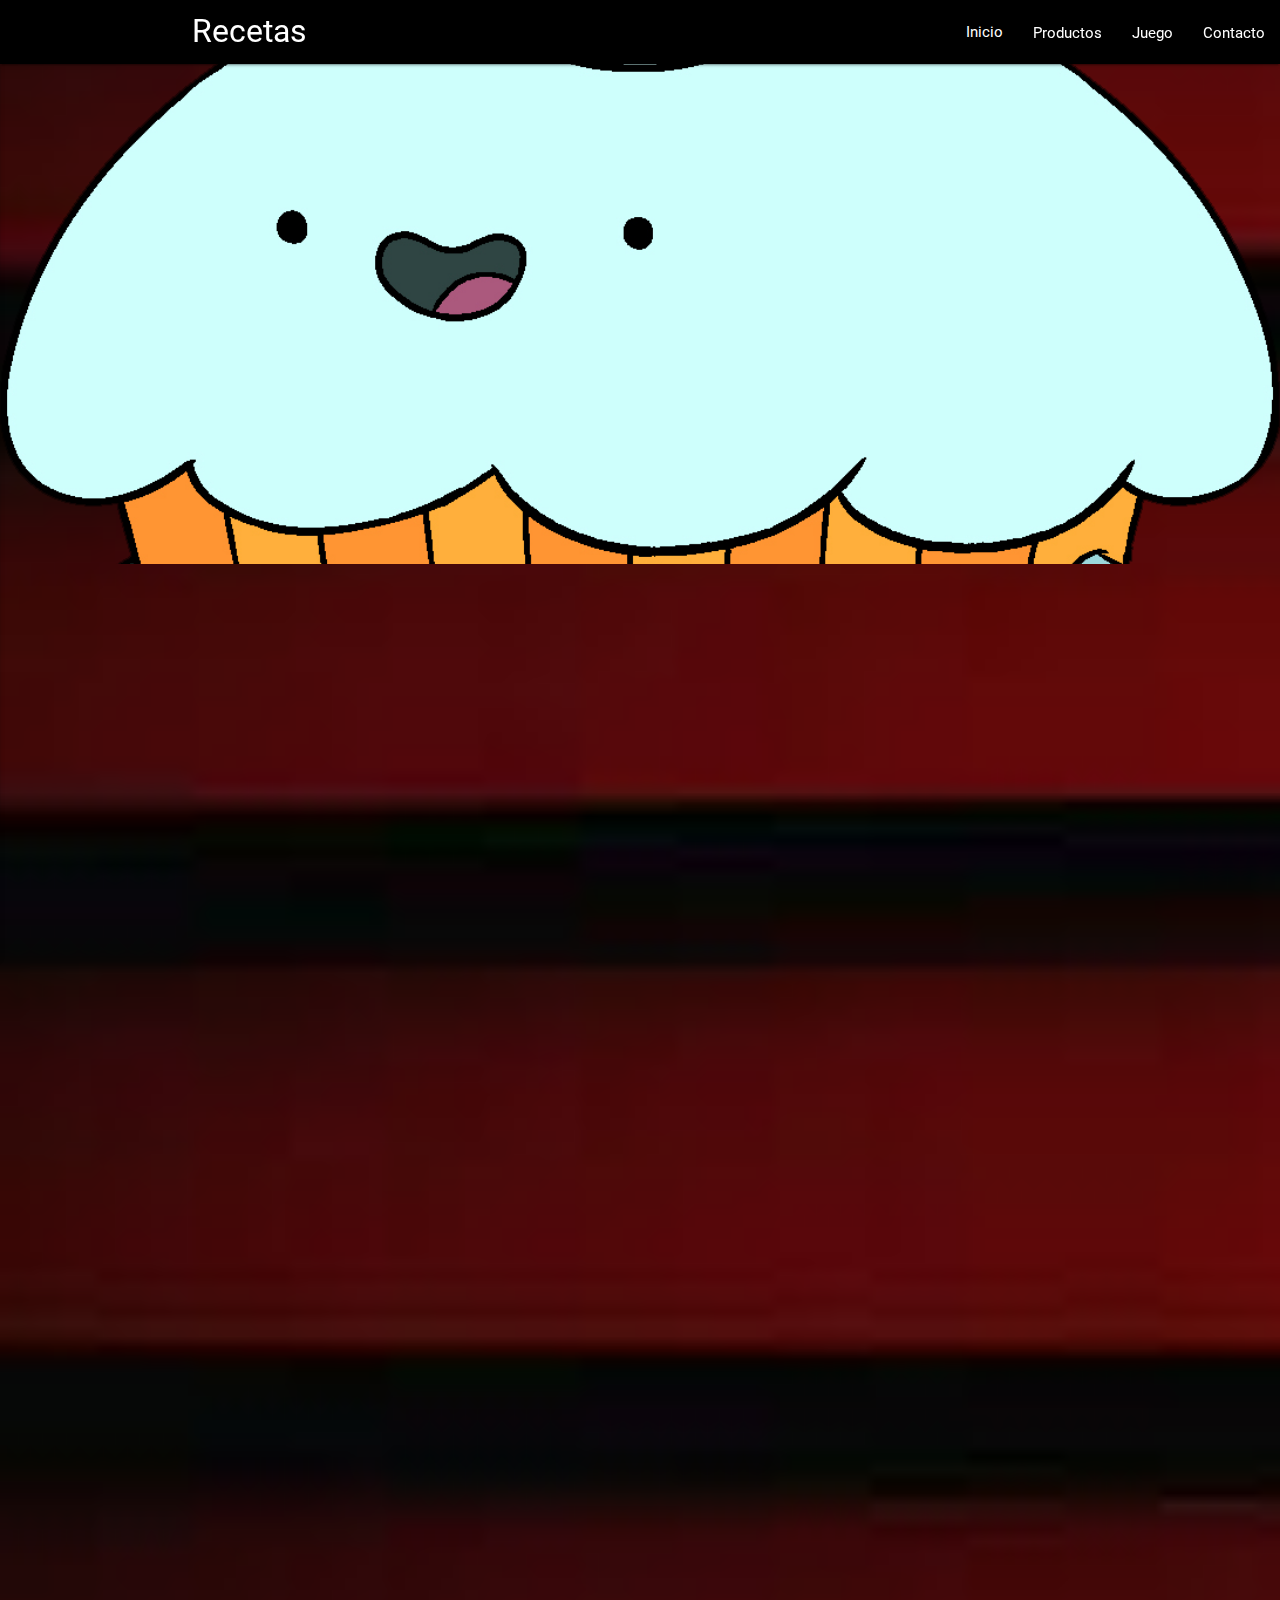
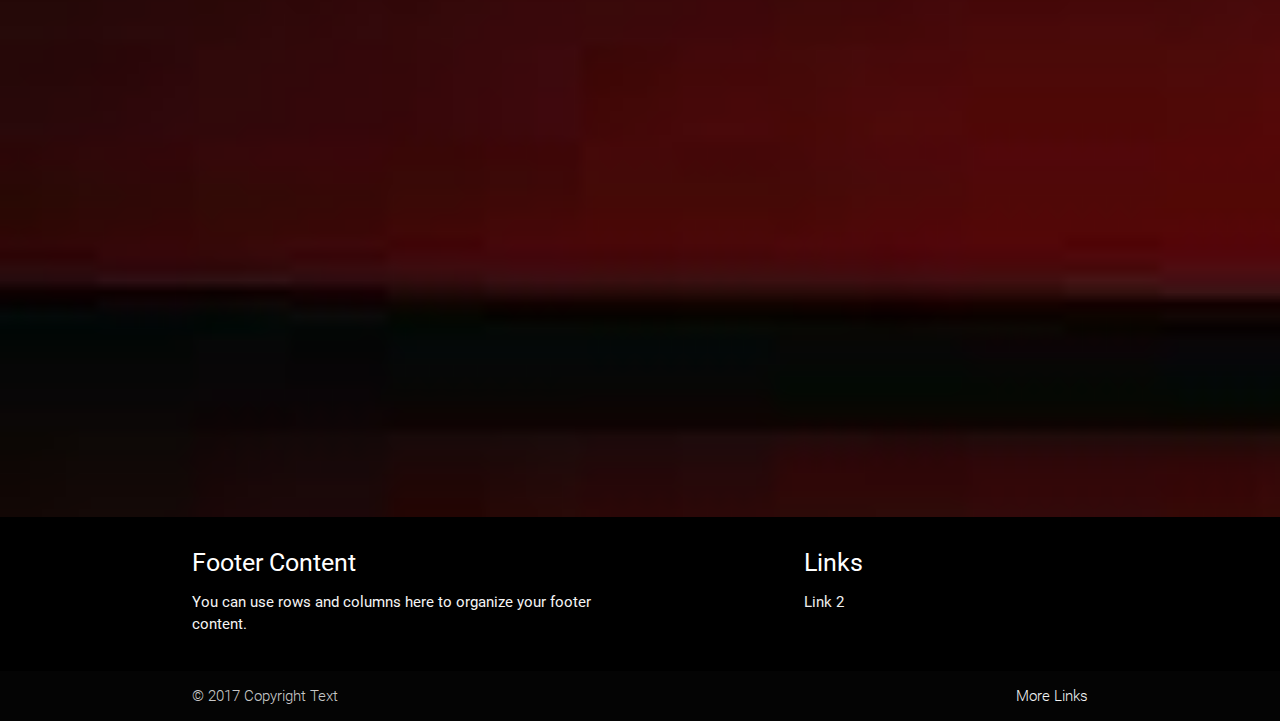
<file: Dulceria/recetas.html>
<!DOCTYPE html>
<html lang="es">
<head>
    <meta charset="UTF-8">
    <title>Matamis Vékony</title>
    <meta name="viewport" content="width=device-width, initial-scale=1.0" >
    <link rel="stylesheet" href="css/materialize.css">
    <link href="https://fonts.googleapis.com/icon?family=Material+Icons" rel="stylesheet">
    <link rel="stylesheet" href="css/style.css">

</head>
<body class="Fondo">
    <nav>
        <div class="nav-wrapper black">

            <div class="container left-align">
              <a href="#!" class="brand-logo" >Recetas</a>  
          </div>
          <ul class="right hide-on-med-and-down">
            <li><a href="index.html">Inicio</a></li>
            <li><a class="waves-effect" href="productos.html">Productos</a></li>
            <li><a class="waves-effect" href="juego.html">Juego</a></li>
            <li><a class="waves-effect" href="contacto.html">Contacto</a></li>
        </ul>
        <ul id="slide-out" class="side-nav">
            <li><div class="user-view">
              <div class="background">
                <img src="img/fondo1.jpg">
            </div>
            <a href="#!user"><img class="circle" src="img/Dulcehabitante4.png"></a>
            <div class="chip lighten-5 z-depth-1">
                <img src="img/Dulcehabitante.png" alt="Contact Ceci Silva" href="https://www.facebook.com/cecilia.luna.31337">
                Ceci Silva
            </div>
            <div class="chip lighten-5 z-depth-1">
                <img src="img/Dulcehabitante2.png" alt="Contact Vicente andrade">
                Vic. Andrade
            </div>
            <div class="chip">
                <img src="img/Dulcehabitante3.png" alt="Contact Balbu">
                Balbu
            </div>
            <a href="#!name"><span class="white-text name">John Doe</span></a>
            <a href="#!email"><span class="white-text email">jdandturk@gmail.com</span></a>
        </div></li>
        <li><a href="index.html"><i class="material-icons">cloud</i>Inicio</a></li>
        <li><a class="waves-effect" href="productos.html">Productos</a></li>
        <li><a class="waves-effect" href="recetas.html">Recetas</a></li>
        <li><a class="waves-effect" href="juego.html">Juego</a></li>
        <li><a class="waves-effect" href="contacto.html">Contacto</a></li>
        <li><div class="divider"></div></li>
        <li><a class="waves-effect" href="mobile.html">Cerrar Sesión</a></li>

    </ul>
    <a href="#" data-activates="slide-out" class="button-collapse"><i class="material-icons">menu</i></a>
    
</div>
</nav>
<main>
<div class="parallax-container">
      <div class="parallax"><img src="img/Dulcehabitante5.png"></div>
</div>
<br><br><br><br><br><br><br><br><br><br><br><br><br><br><br><br><br><br><br><br><br><br><br><br><br><br><br><br><br><br><br><br><br><br><br><br><br><br><br><br><br><br><br><br><br><br><br><br><br><br><br><br><br><br><br><br><br><br><br><br><br><br><br><br><br><br><br><br><br>

</main>
<footer class="page-footer black">
  <div class="container">
    <div class="row">
      <div class="col l6 s12">
        <h5 class="white-text">Footer Content</h5>
        <p class="grey-text text-lighten-4">You can use rows and columns here to organize your footer content.</p>
    </div>
    <div class="col l4 offset-l2 s12">
        <h5 class="white-text">Links</h5>
        <ul>
          <li></li>
          <li><a class="grey-text text-lighten-3" href="#!">Link 2</a></li>
      </ul>
  </div>
</div>
</div>
<div class="footer-copyright">
    <div class="container">
        © 2017 Copyright Text
        <a class="grey-text text-lighten-4 right" href="#!">More Links</a>
    </div>
</div>
</footer>
</body>
<script src="jquery-3.2.1.min.js"></script>
<script src="js/materialize.min.js"></script>
<script>
    $('.carousel').carousel();
    $(".button-collapse").sideNav();
    $('.parallax').parallax();
      $('.pushpin-demo-nav').each(function() {
    var $this = $(this);
    var $target = $('#' + $(this).attr('data-target'));
    $this.pushpin({
      top: $target.offset().top,
      bottom: $target.offset().top + $target.outerHeight() - $this.height()
    });
  });
</script>
<script async defer src="https://buttons.github.io/buttons.js"></script>
</html>
</file>
<file: Dulceria/css/style.css>
body {
    background-size:cover;
    display: flex;
    min-height: 100vh;
    flex-direction: column;
    }
    main {
      flex: 1 0 auto;
    }
    .Fondo{
      background-image: url(../img/fondo1.jpg) ;
    }
    .Fondo3{
      background-image: url(../img/fondo4.jpg) ;

    }
    #miCanvas{
    background:url(../img/fondo2.jpg);
    }
</file>
